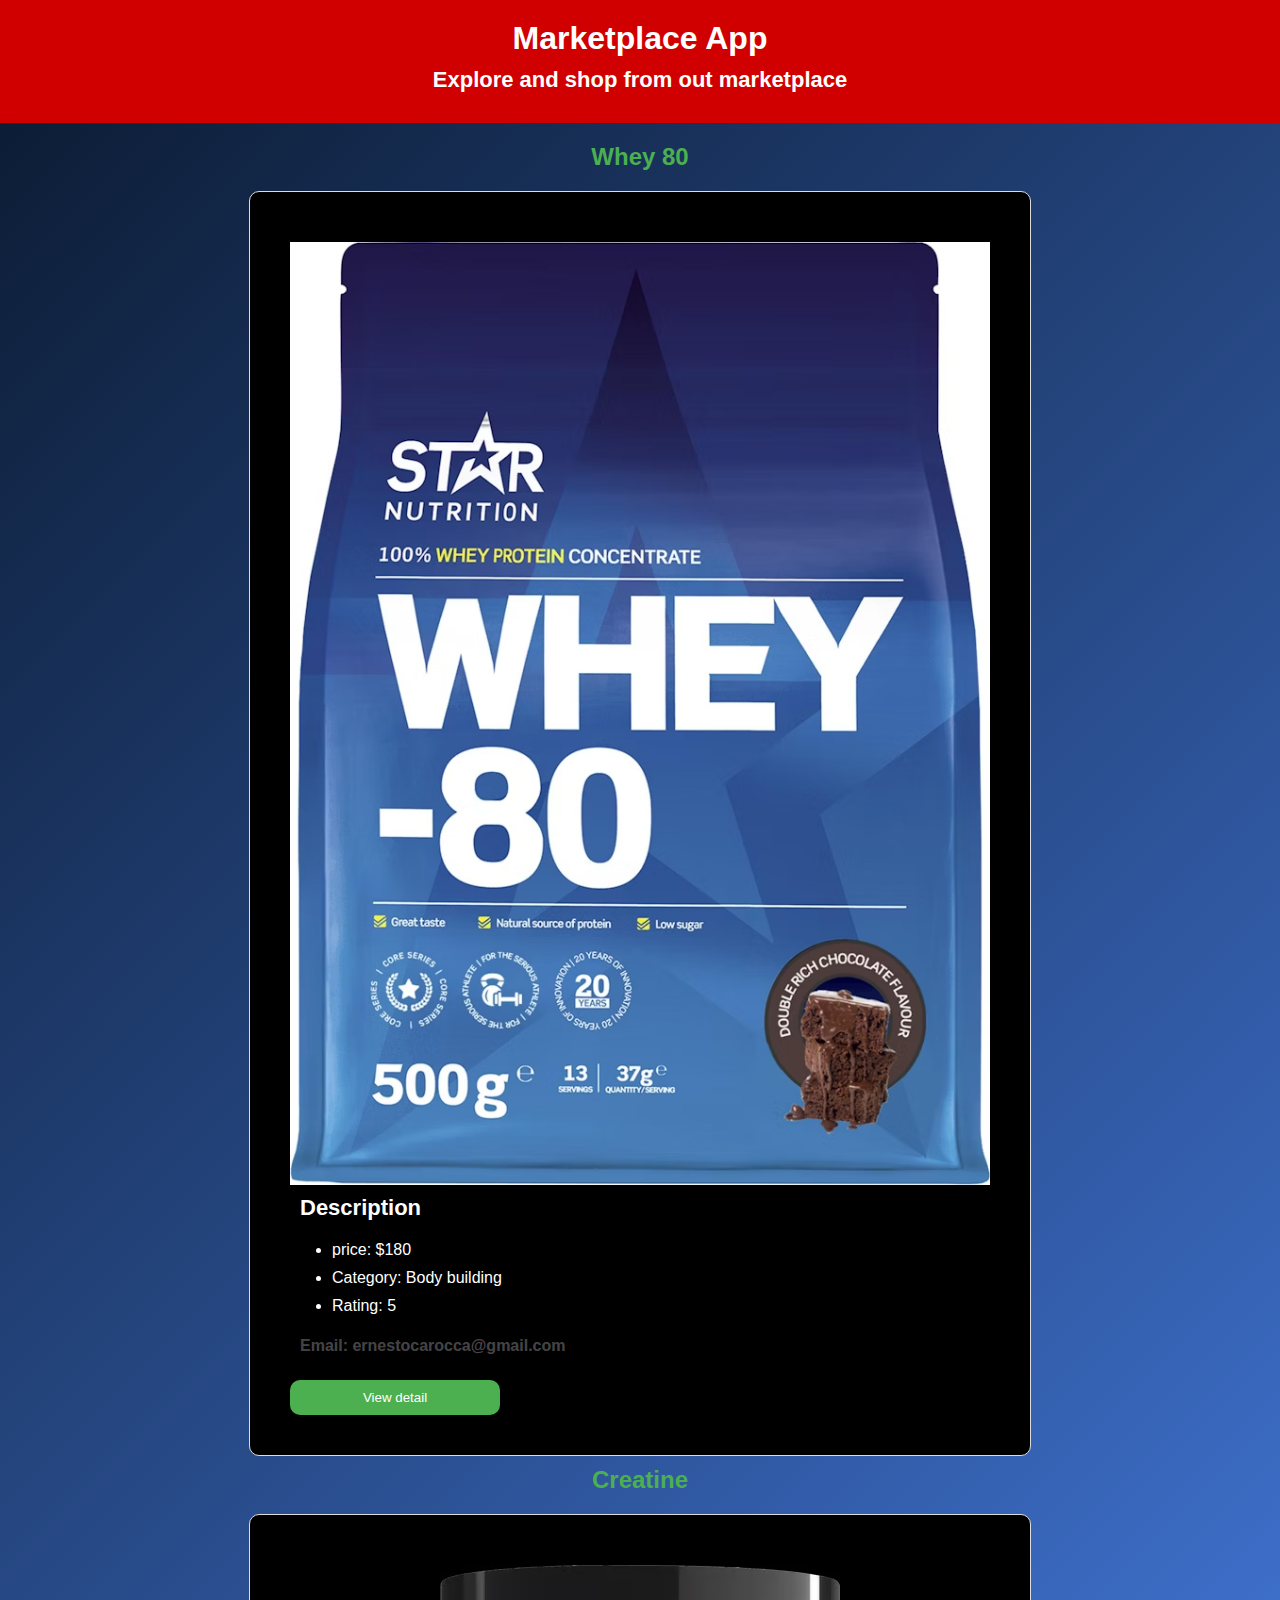
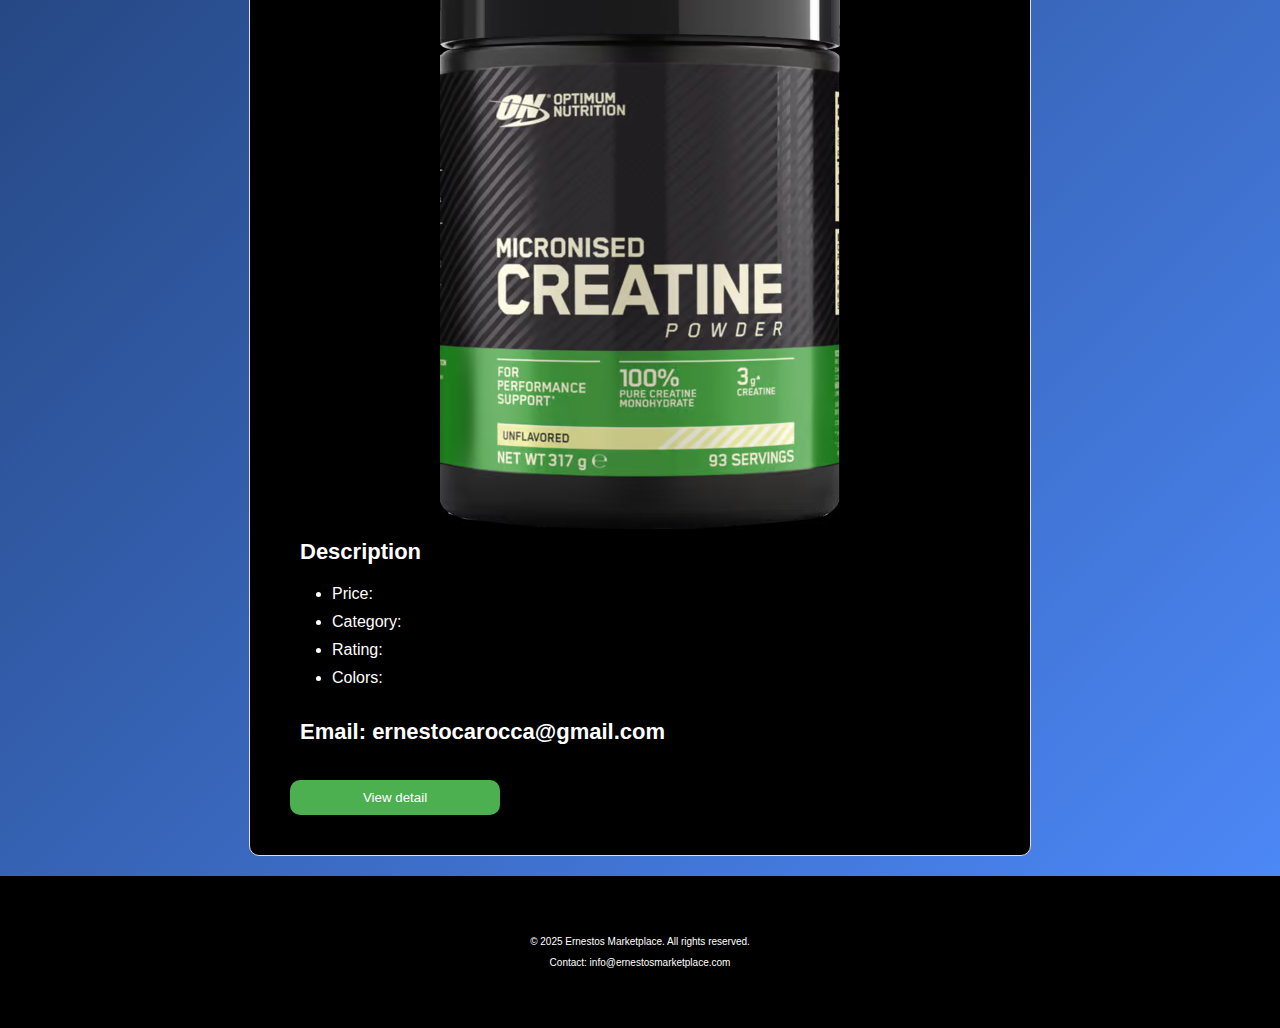
<file: index.html>
<!DOCTYPE html>
<html lang="en">

<head>
    <meta charset="UTF-8">
    <meta name="viewport" content="width=device-width, initial-scale=1.0">
    <meta name="description"
        content="Buy and sell products easily on Ernestos Marketplace. Find great deals and connect with sellers today!">
    <meta name="keywords" content="marketplace, buy, sell, products, deals, shop">
    <meta name="author" content="Ernesto Carocca">
    <title>Marketplace App</title>
    <link rel="stylesheet" href="/index.css">
</head>

<body>
    <header>

        <h1>Marketplace App</h1>
        <p>
            Explore and shop from out marketplace
        </p>
    </header>
    <main>
        <section id="products">

            <h2> Whey 80</h2>

            <div class="product">

                <img src="/images/dcbecbc9-a078-4a7b-ac48-0dc75f2ed588.avif" alt="Product image">
                <p>
                    Description
                </p>

                <ul>
                    <li>price: $180</li>
                    <li>Category: Body building</li>
                    <li>Rating: 5</li>


                </ul>

                <div>
                    <p class="email-field">
                        Email: ernestocarocca@gmail.com
                    </p>

                </div>
                <button>
                    View detail
                </button>


            </div>

            <h2>Creatine</h2>

            <div class="product">

                <img src="/images/contain.avif" alt="Product image">
                <p>
                    Description
                </p>
                <ul>
                    <li>Price:</li>
                    <li>Category:</li>
                    <li>Rating:</li>
                    <li>Colors: </li>

                </ul>
                <div class="email-field">
                    <p>
                        Email: ernestocarocca@gmail.com
                    </p>


                </div>
                <button>
                    View detail
                </button>

            </div>
        </section>


    </main>
    <footer>
        <p>&copy; 2025 Ernestos Marketplace. All rights reserved.</p>
        <p>Contact: info@ernestosmarketplace.com</p>
    </footer>
</body>

</html>
</file>
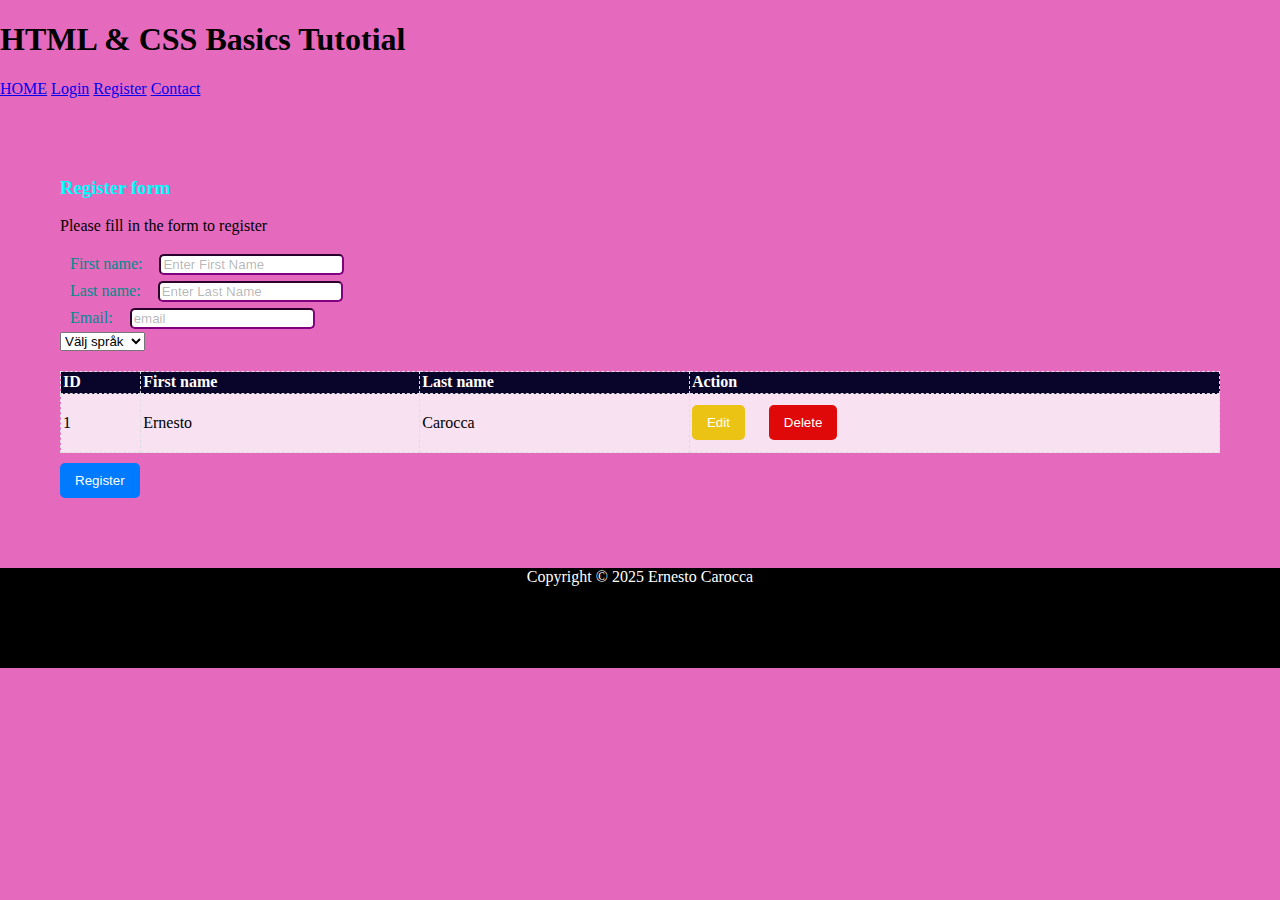
<file: html-exampel.html>
<!DOCTYPE html>
<html lang="en">

<head>
    <meta charset="UTF-8">
    <meta name="viewport" content="width=device-width, initial-scale=1.0">

    <title>HTML and CSS Basics</title>


    <link rel="stylesheet" href="table-style.css">
    <link rel="stylesheet" href="form-style.css">
</head>

<body>
    <header>
        <h1>
            HTML &amp; CSS Basics Tutotial
        </h1>
    </header>
    <nav>
        <a href="#">HOME</a>
        <a href="#">Login</a>
        <a href="#">Register</a>
        <a href="#">Contact</a>
    </nav>
    <main>
        <form>
            <h3>Register form </h3>
            <p>Please fill in the form to register</p>
            <label for="fn"> First name: </label>
            <input type="text" id="fn" placeholder="Enter First Name" required>
            <br />
            <label for="ln"> Last name: </label>
            <input type="text" id="ln" required placeholder="Enter Last Name">
            <br />
            <label for="email"> Email: </label>
            <input type="email" id="email" required placeholder="email">
            <br />

            <select name="Java" id="java">
                <option value="">Välj språk</option>
                <option value="java">Java</option>
                <option value="javascript">JavaScript</option>
                <option value="python">Python</option>
            </select>
            <table class="table">
                <thead class="th">
                    <tr class="td">
                        <th class="td">ID</th>
                        <th class="td">
                            First name
                        </th>
                        <th>
                            Last name
                        </th>
                        <th>Action</th>

                    </tr>
                </thead>
                <tbody>
                    <tr>
                        <td>1</td>
                        <td>Ernesto</td>
                        <td> Carocca</td>
                        <td>
                            <button class="edit-btn" type="submit">
                                Edit
                            </button>

                            <button class="delete-btn" type="submit">
                                Delete
                            </button>
                        </td>


                    </tr>
                </tbody>
            </table>
            <button>
                Register
            </button>
        </form>
    </main>

    <footer>
        <p style=" color: white;"> Copyright &copy 2025 Ernesto Carocca</p>
    </footer>
</body>

</html>
</file>
<file: index.css>
*{
    margin: 0;

}
body {
    font-family: Arial, sans-serif;
    color: #333;
    /* Add gradient background */
    background: linear-gradient(135deg, #0a192f 0%, #4f8cff 100%);
    min-height: 100vh;
}
header{
    background-color: #d10000;
    color:#ffffff;
    text-align: center;
    padding: 20px;
    }

        section{
        margin: 20px auto;


        }
        h2{
            color:#4CAF50;
            text-align: center;
            margin-bottom: 20px;
        }
        p{
            margin: 10px;
            font-weight: bolder;
            color:white;
            font-size: 22px;

        }
        ul{

        }
        li{
            font-size: 16px;
            color:white;
            font-weight:500;
            margin: 2px;
            margin-top: 10px;

        }
        #products{
            justify-items: center;

            
        }


        .product{
            display: flex;
            flex-direction: column;

            background-color:black;
            margin-bottom: 10px;
            padding: 40px;
            max-width: 600px;
            border: 1px solid #ddd;
            border-radius: 10px;
            min-width: 700px;
        }

   
      .product  img {
        display: block;
        margin-left: auto;
        margin-right: auto;
            max-width:100%;
            height: auto;
            margin-top:10px;
            justify-items: center;
        }
        .email-field{

             margin-bottom: 20px;
             margin-top: 20px;
             font-size: 16px;
             color: rgb(245, 237, 237,0.3);
             font-weight: bolder;
        }

        input{
            border-radius: 10px;
        }
        button{
           background-color:#4CAF50;
           color:#fff;
           padding: 10px;
           border: none;
           border-radius: 10px;
           margin-top: 5px;
           max-width: 30%;

        }

footer{

    padding: 50px;
    background-color: black;
    font-size: 20px;
    font-weight: 100;

}
footer p {
    font-size: 10px;
    text-align: center;
}
</file>
<file: table-style.css>
/* Table Styles */
table {
  width: 100%; /* Sets the width of the table to 100% of its container */
  border-collapse: collapse; /* Collapses the borders of the table cells */
  margin-top: 20px; /* Adds margin at the top of the table */
}

/* Table Header (th) and Table Data (td) Styles */
th,
td {
  border: 1px dashed #ddd; /* Adds a 1-pixel solid border with a light gray color around table header (th) and table data (td) cells */
  padding: 1px 2px 2px; /* Adds padding inside th and td cells */
  text-align: left; /* Aligns the text inside th and td cells to the left */

}

/* Table Header Styles */
th {
  background-color: #08042a; /* Sets the background color of table headers to black */
  color: #fff; /* Sets the text color of table headers to white */
}

/* Table Row (tr) Styles */
tr {
  background-color: #fcfcfcd0; /* Sets the background color of table rows to a light gray with some transparency */
}

/* Hover Effect on Table Row */
tr:hover {
  background-color: #dadadad0; /* Changes the background color with some transparency when hovering over a table row */
}

/* Button Styles */
button {
  background-color: #007bff;
  padding: 10px 15px ; /* Adds padding on the top, bottom, left, and right of the button */
  border: none; /* Removes the border of the button */
  border-radius: 5px; /* Rounds the corners of the button */
  cursor: pointer; /* Changes the cursor to a pointer when hovering over the button */
  color: white;
  margin-bottom: 10px;
  margin-top: 10px;
}

/* Edit Button Styles */
.edit-btn {
  background-color: #ebc314; /* Sets a specific background color for buttons with the class "edit-btn" */
  margin-right: 10px;
}

/* Delete Button Styles */
.delete-btn {
  background-color: #e00909; /* Sets a specific background color for buttons with the class "delete-btn" */
  margin-left: 10px;

}
</file>
<file: form-style.css>
body{
  background-color: rgb(229, 106, 190);
  margin: 0;
}
form {
    padding: 30px;
    margin: 30px;
  
    font-family: cursive;
}
h3{
    color: aqua;
}
label {
    color: darkcyan;
    padding: 10px;
    font-family: cursive;
}
p {
    font-family: cursive;
}
input {
border-radius: 5px;
border-color: purple;
margin: 3px;
}
::placeholder{
    color:rgb(0,0,0,0.3)
}
footer{
    background-color: black;
    height: 100px;
    width: 100%;
    text-align: center;

    

}
</file>
